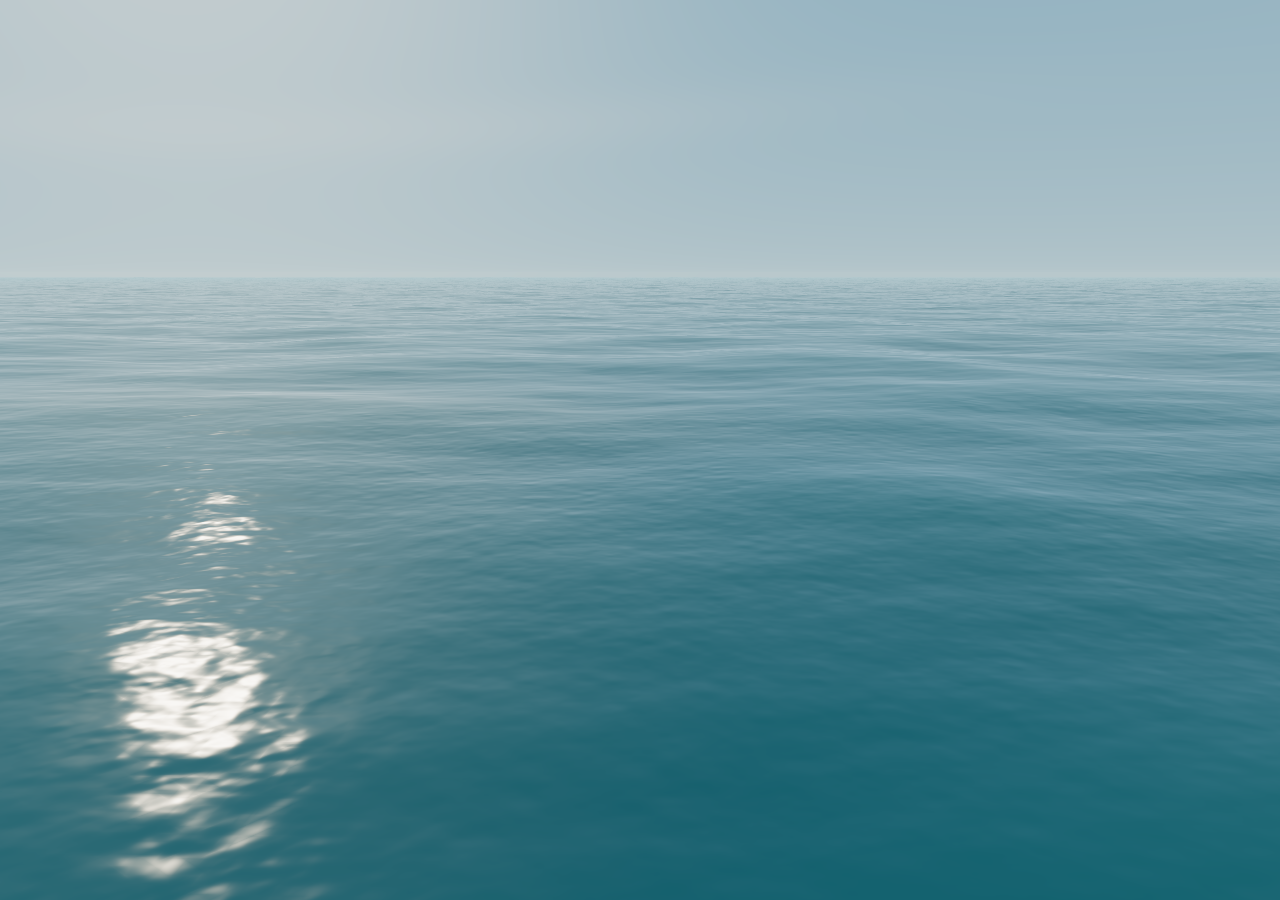
<file: src/index.html>
<!doctype html><html lang="zh-CN"><head><meta charset="utf-8"><meta name="viewport" content="width=device-width,initial-scale=1"><meta name="theme-color" content="#8cb3bd"><title>On the Sea · 看海，听浪</title><meta name="description" content="一个可以看海、听浪的小小空间。陪你放空发呆，也陪你安静学习。"><link rel="stylesheet" href="./style.css"><script type="importmap">{"imports":{"three":"./vendor/three.module.js","three/addons/":"./vendor/addons/"}}</script></head><body>
<main id="ocean" aria-label="一片平静的三维大海，偶尔有飞鱼掠过"></main><div id="loading" role="status">海上</div>
<header class="chrome"><span>海 上</span><small>没有什么需要完成</small></header><nav class="light-modes chrome" aria-label="海上光线"><button data-light="day" aria-pressed="true">晴日</button><button data-light="mist" aria-pressed="false">晨雾</button><button data-light="glow" aria-pressed="false">霞光</button><button data-light="evening" aria-pressed="false">傍晚</button></nav>
<nav class="water-modes light-modes chrome" aria-label="水面光感"><button data-water="soft" aria-pressed="false">柔波</button><button data-water="sparkle" aria-pressed="true">粼光</button></nav><footer class="chrome"><span class="hint">在这里，留一会儿。</span><nav aria-label="海窗控制"><button id="sound" aria-pressed="false">海声 · 关</button><label id="volume-control" hidden><span class="sr-only">海声音量</span><input id="volume" type="range" min="0" max="1" step="0.01" value="0.55" aria-label="海声音量"></label><button id="pause" aria-pressed="false">暂停</button><button id="full">全屏</button></nav></footer>
<div id="toast" role="status"></div><script type="module" src="./app.js"></script></body></html>
</file>
<file: src/style.css>
*{box-sizing:border-box}body{margin:0;overflow:hidden;background:#b2cbd0;color:#ecf4ee;font:12px system-ui}#ocean,canvas{position:fixed;inset:0;display:block;width:100%;height:100%;touch-action:manipulation}header{position:fixed;top:34px;left:40px;color:#365764;pointer-events:none}header span{font:19px Georgia,serif;letter-spacing:9px}header small{display:block;margin-top:11px;font-size:10px;letter-spacing:3px;opacity:.65}footer{position:fixed;bottom:30px;left:40px;right:40px;display:flex;align-items:center;justify-content:space-between;gap:18px;text-shadow:0 1px 8px #234b55}.hint{font-size:11px;letter-spacing:3px;opacity:.75}nav{display:flex;gap:9px}button{font:inherit;color:inherit;background:#204b572a;border:1px solid #ffffff30;border-radius:24px;padding:10px 17px;backdrop-filter:blur(9px);cursor:pointer}button:hover,button[aria-pressed=true]{background:#426e7890}button:focus-visible{outline:2px solid white;outline-offset:4px}.chrome{transition:opacity 2s}body.idle .chrome{opacity:0;pointer-events:none}#loading{position:fixed;inset:0;background:#b3cbd0;color:#547b84;display:grid;place-items:center;letter-spacing:12px;font-size:18px;transition:opacity 1.8s;pointer-events:none}#loading.done{opacity:0}#toast{position:fixed;bottom:90px;left:50%;transform:translateX(-50%);opacity:0;transition:opacity .6s;pointer-events:none;letter-spacing:2px}#toast.show{opacity:1}@media(max-width:600px){header{top:24px;left:24px}footer{left:20px;right:20px;bottom:22px;justify-content:flex-end}.hint{display:none}button{padding:10px 13px}}

nav{align-items:center}#volume-control:not([hidden]){display:flex;align-items:center;width:78px}#volume{width:76px;accent-color:#e0eeed;cursor:pointer}.sr-only{position:absolute;width:1px;height:1px;padding:0;margin:-1px;overflow:hidden;clip:rect(0,0,0,0);white-space:nowrap;border:0}@media(max-width:600px){#volume-control:not([hidden]){width:54px}#volume{width:52px}}

.light-modes{position:fixed;top:30px;right:36px;display:flex;gap:4px;border:1px solid #ffffff30;border-radius:24px;padding:3px;background:#a2bec024;backdrop-filter:blur(10px)}.light-modes button{border:0;background:transparent;color:#345560;padding:8px 14px;font-size:12px}.light-modes button[aria-pressed=true]{background:#f3f3eec9;color:#355762}.light-modes button:hover{background:#ffffff55}@media(max-width:600px){.light-modes{top:20px;right:16px}.light-modes button{padding:8px 10px}header small{font-size:9px;letter-spacing:1px;max-width:115px}}

.water-modes{top:80px}.water-modes button{font-size:11px;padding:6px 13px}@media(max-width:600px){.water-modes{top:66px}.water-modes button{padding:6px 11px}}

@media(max-width:600px){.light-modes:not(.water-modes){top:76px;right:16px}.water-modes{top:121px}header small{max-width:none}}
</file>
